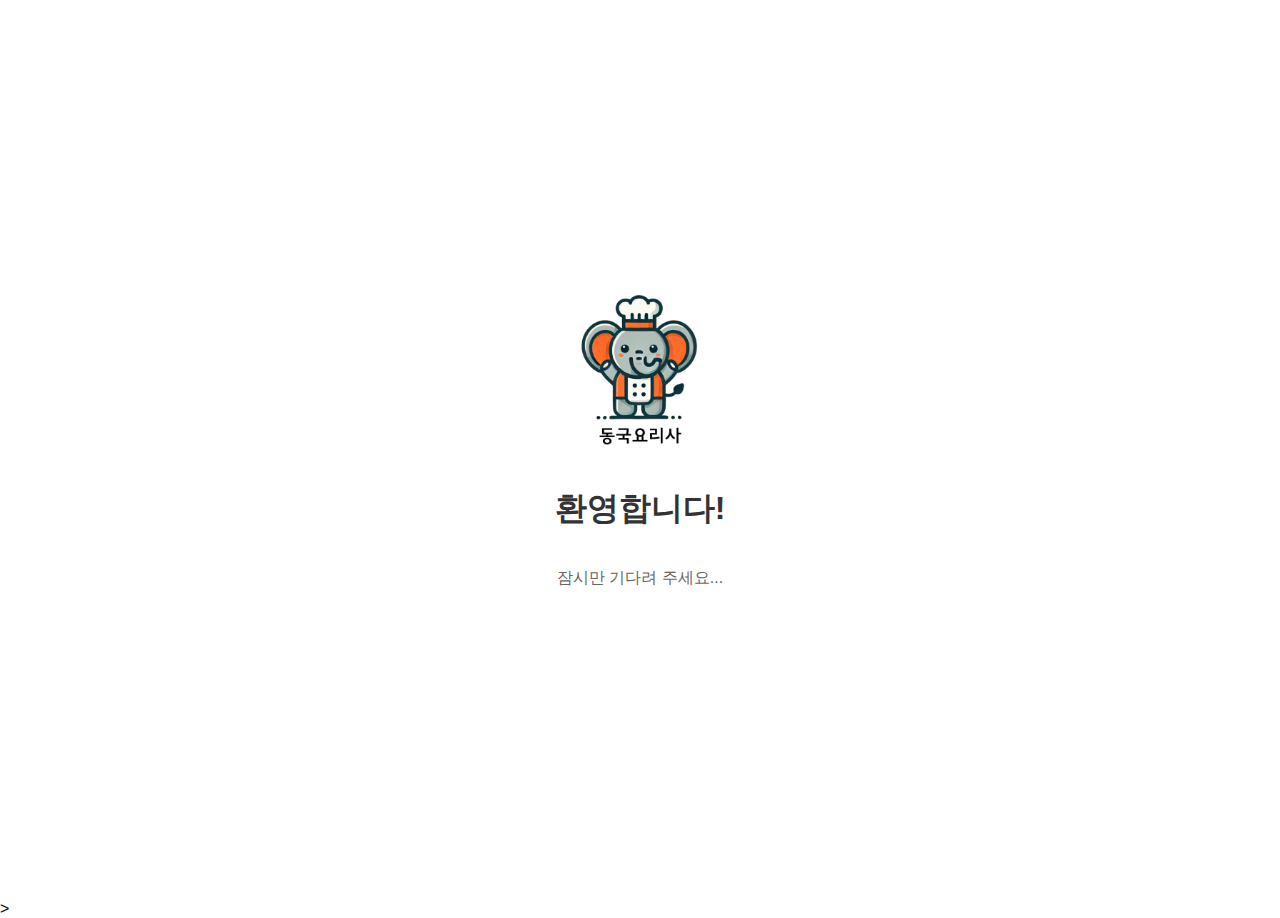
<file: index.html>
<!DOCTYPE html>
<html lang="en">
<head>
  <meta charset="UTF-8">
  <meta name="viewport" content="width=device-width, initial-scale=1.0">
  <title>Document</title>
  <link rel="stylesheet" href="style.css">
  <!--하단 script는 intro 화면 연결 코드 -->
  <script>
    // 매번 인트로 화면을 표시하도록 설정 (개발 중)
    /* window.location.href = "intro.html"; */

    // 로컬 스토리지로 처음 방문 시에만 인트로 화면 표시
    if (!localStorage.getItem("introShown")) {
            localStorage.setItem("introShown", "true");
            window.location.href = "intro.html";
        }
</script>
</head>
<body>
  <div class="container">
    <div class="header">
        <span id="location-toggle">충무로</span>
        <button class="menu-icon" id="menuButton">☰</button>
    </div>
    <div class="menu" id="menu">
      <button>로그인</button>
      <button>회원가입</button>
      <button>마이페이지</button>
  </div>
    <input type="text" placeholder="맛집을 검색해 보세요" class="search-input" />
    <div class="recommendation">
        <button id="reviewFilter" class="filter-button">리뷰순</button>
        <button id="ratinggFilter" class="filter-button">별점순</button>
        <button id="ratinggFilter" class="filter-button">별점순</button>
        <div id="recommendation-list">
          <!-- 처음 로드될 기본 식당 카드들이 여기에 추가됩니다. -->
      </div>
    </div>
</div>
<script src="index.js"></script>
</body>
</html>
</file>
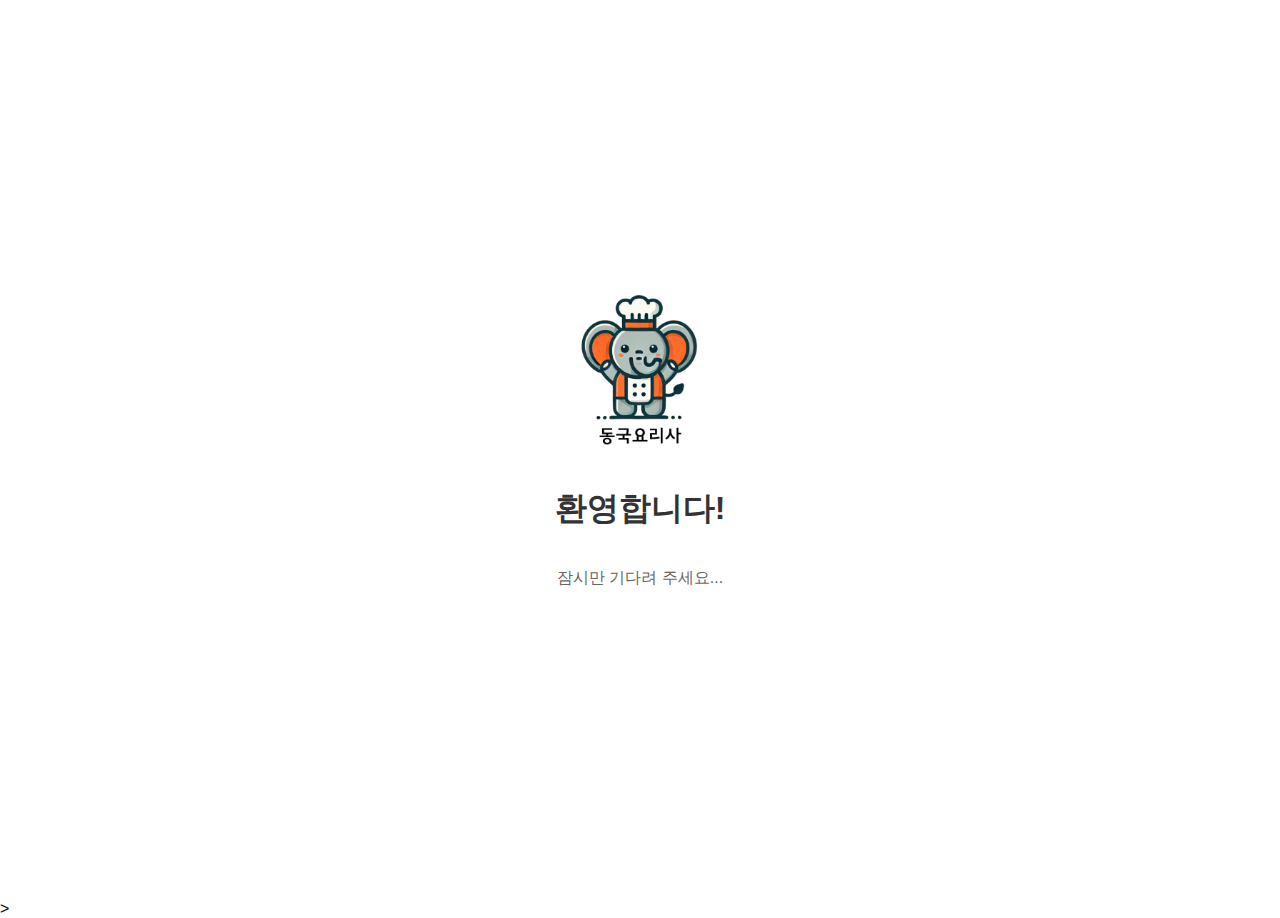
<file: intro.html>
<!DOCTYPE html>
<html lang="en">
<head>
    <meta charset="UTF-8">
    <meta name="viewport" content="width=device-width, initial-scale=1.0">
    <title>인트로 화면</title>
    <link rel="stylesheet" href="style.css">
</head>
<body>
    <div class="intro-container">
        <img src="images/cook.png" class="intro-image" alt="환영 이미지">
        <h1>환영합니다!</h1>
        <p>잠시만 기다려 주세요...</p>
    </div>
    <script>
      // intro.js
      setTimeout(() => {
          window.location.href = "index.html";
      }, 3000); // 3000 밀리초 = 3초
    </script>>
</body>
</html>
</file>
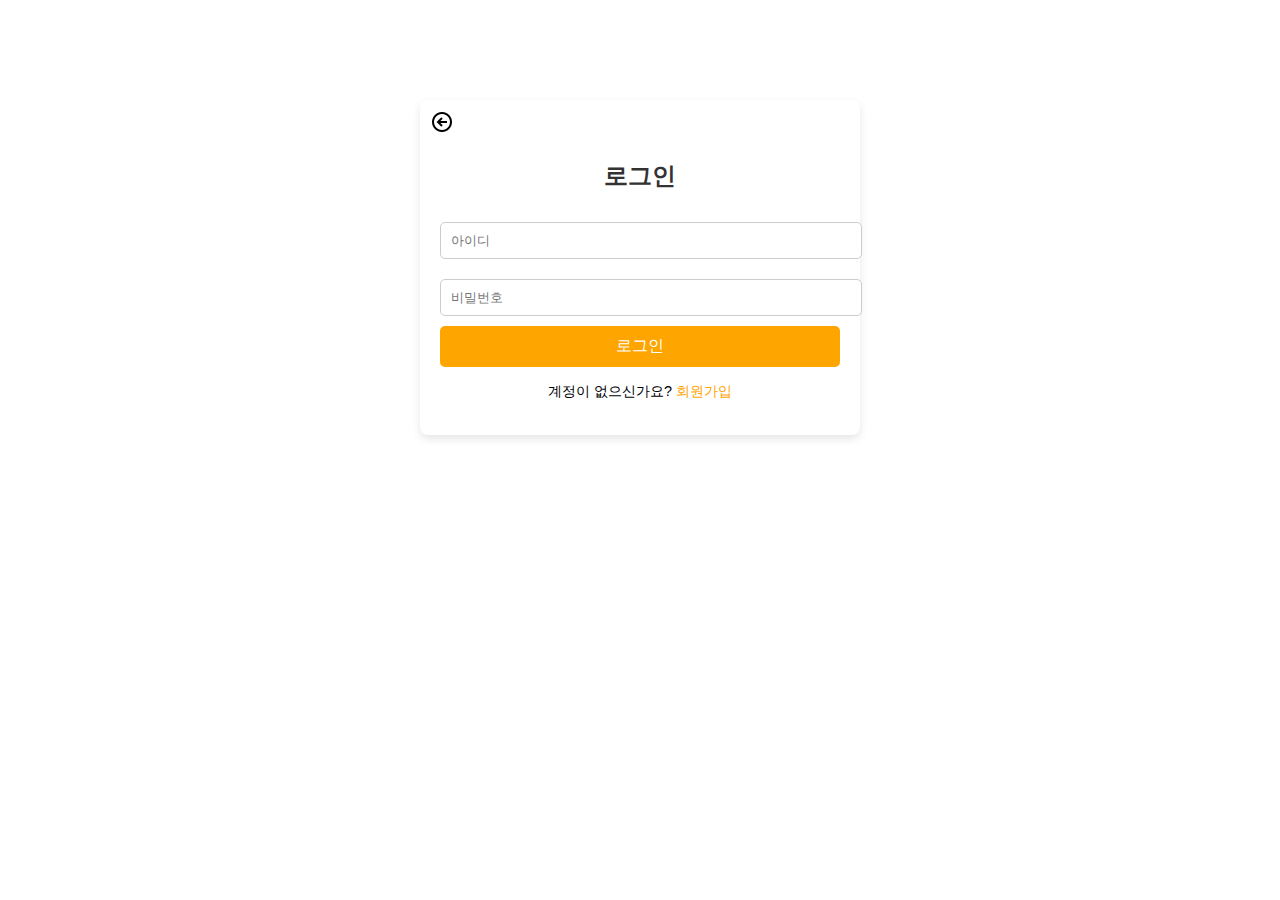
<file: login.html>
<!DOCTYPE html>
<html lang="en">
<head>
    <meta charset="UTF-8">
    <meta name="viewport" content="width=device-width, initial-scale=1.0">
    <title>로그인</title>
    <link rel="stylesheet" href="style.css">
</head>
<body>
    <!-- 로그인 form -->
    <div class="login-container">
        <!-- 뒤로가기 버튼 추가 -->
        <div class="back-button-container">
          <a href="index.html">
        <img src="images/arrow.png" class="back-button" alt="뒤로가기">
          </a>
        </div>
        <h2>로그인</h2>
        <form id="loginForm">
            <input type="text" id="username" placeholder="아이디" required>
            <input type="password" id="password" placeholder="비밀번호" required>
            <button type="submit">로그인</button>
        </form>
        <p>계정이 없으신가요? <a href="signup.html">회원가입</a></p>
    </div>
    <script src="login.js"></script>
</body>
</html>
</file>
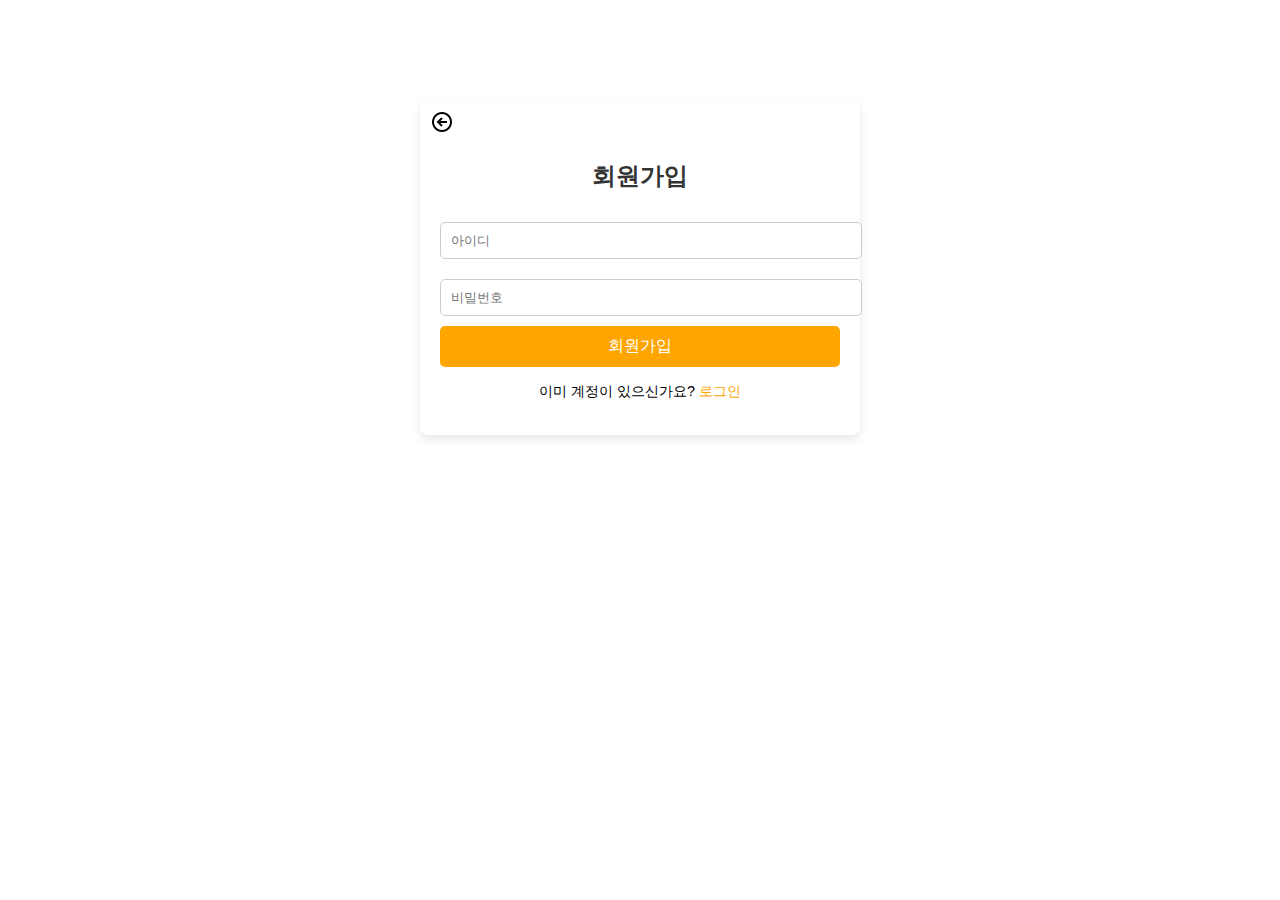
<file: signup.html>
<!DOCTYPE html>
<html lang="en">
<head>
    <meta charset="UTF-8">
    <meta name="viewport" content="width=device-width, initial-scale=1.0">
    <title>회원가입</title>
    <link rel="stylesheet" href="style.css">
</head>
<body>
  <!-- 회원가입 form -->
  <div class="signup-container">
    <!-- 뒤로가기 버튼 추가 -->
    <div class="back-button-container">
    <a href="index.html">
        <img src="images/arrow.png" class="back-button" alt="뒤로가기">
    </a>
    </div>
    <h2>회원가입</h2>
    <form id="signupForm">
        <input type="text" id="signupUsername" placeholder="아이디" required>
        <input type="password" id="signupPassword" placeholder="비밀번호" required>
        <button type="submit">회원가입</button>
    </form>
    <p>이미 계정이 있으신가요? <a href="login.html">로그인</a></p>
</div>
<script src="signup.js"></script>
</body>
</html>
</file>
<file: style.css>
body {
  font-family: Arial, sans-serif;
  background-color: #fff;
  margin: 0;
  padding: 0;
}

/* 인트로 화면 스타일 */
.intro-container {
  display: flex;
  flex-direction: column;
  align-items: center;
  justify-content: center;
  width: 100%; /* 너비를 100%로 설정하여 전체 화면 가로로 확장 */
  max-width: none; /* 최대 너비 제한 해제 */
  height: 100vh; /* 화면의 전체 높이를 차지 */
  text-align: center;
  background-color: transparent; /* 배경색 제거 */
  box-shadow: none; /* 그림자 제거 */
  padding: 0; /* 내부 여백 제거 */
}

.intro-container h1 {
  font-size: 2rem;
  color: #333;
}

.intro-container p {
  font-size: 1rem;
  color: #666;
}

.intro-image {
  width: 150px; /* 이미지 크기를 원하는 크기로 조정 */
  height: auto;
  margin-bottom: 20px;
}

/* index.html의 상단 헤더 부분 */
#location-container {
  display: inline-flex;
  align-items: center;
  position: relative;
}

#location-text {
  font-size: 16px;
  color: #333;
  cursor: pointer;
  margin-right: 5px;
}

/* index.html의 식당 컨테이너 애니메이션 효과 */
.fade-out {
  opacity: 0;
  transition: opacity 0.5s ease-out;
}

.fade-in {
  opacity: 1;
  transition: opacity 0.5s ease-in;
}

/* index.html 구조 부분 */
.container {
  width: 100%;
  max-width: 400px;
  margin: auto;
  padding: 20px;
}

.header {
  display: flex;
  justify-content: space-between;
  align-items: center;
  padding: 10px 0;
}

.search-input {
  width: 100%;
  padding: 10px;
  margin: 10px 0;
  border: 1px solid #ccc;
  border-radius: 5px;
}

.recommendation {
  background-color: #ffa500;
  padding: 10px;
  border-radius: 10px;
}

.recommendation h2 {
  margin: 0 0 10px 0;
  color: #fff;
}

.card {
  display: flex;
  align-items: center;
  background-color: #fff;
  margin: 10px 0;
  padding: 10px;
  border-radius: 5px;
  box-shadow: 0px 2px 5px rgba(0, 0, 0, 0.1);
}

.card-icon {
  width: 100px;
  height: 100px;
  margin-right: 10px;
}

.card-content h3 {
  margin: 0;
  font-size: 1rem;
}

.card-content p {
  margin: 5px 0;
  font-size: 0.9rem;
  color: #666;
}

.rating {
  font-size: 0.9rem;
  color: #ff9500;
}

.menu {
  position: absolute;
  background-color: #fff;
  box-shadow: 0 4px 8px rgba(0, 0, 0, 0.2);
  border-radius: 5px;
  padding: 5px 10px; /* 텍스트 주위에 약간의 여백만 추가 */
  display: none; /* 기본적으로 숨김 */
  flex-direction: column;
  z-index: 1; /* 다른 요소보다 앞에 표시되도록 설정 */
  width: auto; /* 텍스트에 맞게 너비 조정 */
}

.menu button {
  padding: 8px 12px; /* 버튼의 크기를 텍스트에 맞게 조정 */
  font-size: 1rem;
  background: none;
  border: none;
  cursor: pointer;
  text-align: left;
  width: 100%;
}

.menu-icon {
  background-color: transparent; /* 배경색 제거 */
  border: none; /* 테두리 제거 */
  outline: none; /* 클릭 시 생기는 외곽선 제거 */
  cursor: pointer; /* 커서 모양을 포인터로 변경 */
}

/* 리뷰순, 별점순 버튼 스타일 */
button.filter-button {
  background-color: transparent; /* 배경색 제거 */
  border: none; /* 테두리 제거 */
  color: #000000; /* 텍스트 색상 설정 */
  cursor: pointer; /* 클릭 시 포인터 커서 */
}

button.filter-button:focus {
  outline: none; /* 포커스 시 외곽선 제거 */
}

/* 로그인 페이지 스타일 */
.login-container {
  width: 100%;
  max-width: 400px;
  margin: auto;
  padding: 20px;
  background-color: #fff;
  border-radius: 8px;
  box-shadow: 0 4px 8px rgba(0, 0, 0, 0.1);
  text-align: center;
  margin-top: 100px;
}

.login-container h2 {
  margin-bottom: 20px;
  color: #333;
}

.login-container input {
  width: 100%;
  padding: 10px;
  margin: 10px 0;
  border: 1px solid #ccc;
  border-radius: 5px;
}

.login-container button {
  width: 100%;
  padding: 10px;
  background-color: #ffa500;
  color: white;
  border: none;
  border-radius: 5px;
  cursor: pointer;
  font-size: 1rem;
}

.login-container button:hover {
  background-color: #ffa500;
}

.login-container p {
  margin-top: 15px;
  font-size: 0.9rem;
}

.login-container a {
  color: #ffa500;
  text-decoration: none;
}

/* 회원가입 페이지 스타일 */
.signup-container {
  width: 100%;
  max-width: 400px;
  margin: auto;
  padding: 20px;
  background-color: #fff;
  border-radius: 8px;
  box-shadow: 0 4px 8px rgba(0, 0, 0, 0.1);
  text-align: center;
  margin-top: 100px;
}

.signup-container h2 {
  margin-bottom: 20px;
  color: #333;
}

.signup-container input {
  width: 100%;
  padding: 10px;
  margin: 10px 0;
  border: 1px solid #ccc;
  border-radius: 5px;
}

.signup-container button {
  width: 100%;
  padding: 10px;
  background-color: #ffa500;
  color: white;
  border: none;
  border-radius: 5px;
  cursor: pointer;
  font-size: 1rem;
}

.signup-container button:hover {
  background-color: #ffa500;
}

.signup-container p {
  margin-top: 15px;
  font-size: 0.9rem;
}

.signup-container a {
  color: #ffa500;
  text-decoration: none;
}

/* 로그인,회원가입 폼 안의 뒤로가기 버튼 스타일 */
.login-container {
  position: relative;
  padding-top: 40px; /* 위쪽에 여백을 추가하여 화살표 위치를 조정 */
}

.signup-container {
  position: relative;
  padding-top: 40px; /* 위쪽에 여백을 추가하여 화살표 위치를 조정 */
}

.back-button-container {
  position: absolute;
  top: 10px; /* 회원가입 폼의 상단에 배치 */
  left: 10px; /* 폼의 왼쪽에 배치 */
}

.back-button {
  width: 24px; /* 버튼 크기 조정 */
  height: auto;
  cursor: pointer;
}
</file>
